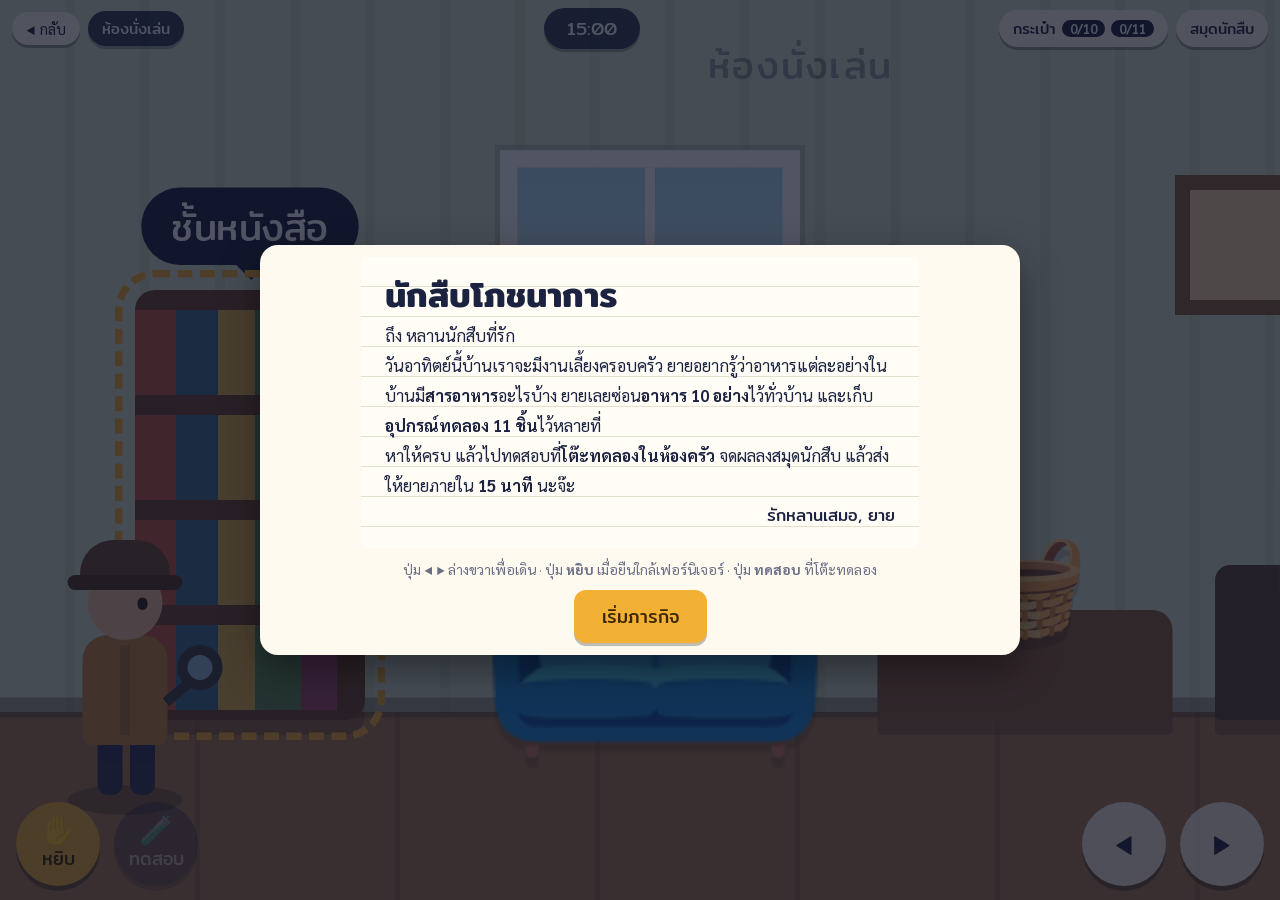
<file: games/nutrient-detective.html>
<!DOCTYPE html>
<html lang="th">
<head>
<meta charset="UTF-8">
<meta name="viewport" content="width=device-width, initial-scale=1, maximum-scale=1, user-scalable=no, viewport-fit=cover">
<meta name="apple-mobile-web-app-capable" content="yes">
<title>นักสืบโภชนาการ</title>
<link rel="preconnect" href="https://fonts.googleapis.com">
<link rel="stylesheet" href="https://fonts.googleapis.com/css2?family=Mitr:wght@400;500;600&family=Sarabun:wght@400;500;600;700&display=swap">
<style>
/* Layout: full-screen landscape side-scroller; HUD bar on top, touch controls floating bottom-left / bottom-right */
:root{
  --ink:#1c2340; --ink-2:#2c3560; --paper:#fffaf0; --paper-2:#f1ead9;
  --accent:#f2b134; --accent-ink:#3a2700; --good:#3f9a5c; --bad:#c9483b; --muted:#6b6f86;
  --display:"Mitr","Sarabun",system-ui,sans-serif; --body:"Sarabun",system-ui,sans-serif;
  color-scheme:light;
}
[hidden]{display:none!important}
*{box-sizing:border-box}
html,body{height:100%;}
body{margin:0;background:#1c2340;color:var(--ink);font-family:var(--body);overflow:hidden;
  -webkit-user-select:none;user-select:none;-webkit-touch-callout:none;-webkit-tap-highlight-color:transparent;}
button{font-family:var(--display);cursor:pointer;touch-action:manipulation;}
button:focus-visible{outline:3px solid var(--accent);outline-offset:2px;}
#app{position:relative;width:100%;height:100%;overflow:hidden;background:#1c2340;}

/* ---------- world ---------- */
#stage{position:absolute;inset:0;overflow:hidden;touch-action:none;}
#world{position:absolute;left:0;top:0;width:3200px;height:360px;transform-origin:0 0;will-change:transform;}
.room{position:absolute;top:0;width:640px;height:360px;overflow:hidden;}
.room .wall{position:absolute;left:0;right:0;top:0;height:285px;}
.room .floor{position:absolute;left:0;right:0;top:285px;bottom:0;}
.room .base{position:absolute;left:0;right:0;top:279px;height:8px;background:rgba(60,40,20,.35);}
.r0 .wall{background:repeating-linear-gradient(90deg,#d5e2cc 0 26px,#c9d9bf 26px 30px);}
.r0 .floor{background:repeating-linear-gradient(90deg,#a8794f 0 78px,#9a6c45 78px 80px);}
.r1 .wall{background-color:#ddd2e9;background-image:radial-gradient(#cdbfe0 3px,transparent 3.5px);background-size:28px 28px;}
.r1 .floor{background:#b98f6b;background-image:repeating-linear-gradient(45deg,rgba(255,255,255,.06) 0 6px,transparent 6px 12px);}
.r2 .wall{background-color:#e2cd9d;background-image:linear-gradient(rgba(120,80,30,.18) 2px,transparent 2px),linear-gradient(90deg,rgba(120,80,30,.18) 2px,transparent 2px);background-size:60px 30px;}
.r2 .floor{background:#9b968c;}
.r3 .wall{background:linear-gradient(#8fcbec,#d9f1fb 85%);}
.r3 .floor{background:#79b55a;background-image:repeating-linear-gradient(90deg,rgba(40,90,30,.25) 0 3px,transparent 3px 14px);}
.r4 .wall{background-color:#eaf4f1;background-image:linear-gradient(#cfe1dc 2px,transparent 2px),linear-gradient(90deg,#cfe1dc 2px,transparent 2px);background-size:34px 34px;}
.r4 .floor{background-color:#e8e2d6;background-image:conic-gradient(#c9c1b0 25%,transparent 0 50%,#c9c1b0 0 75%,transparent 0);background-size:40px 40px;}
.roomname{position:absolute;top:14px;left:50%;transform:translateX(-50%);font-family:var(--display);font-size:15px;color:rgba(28,35,64,.38);letter-spacing:.05em;white-space:nowrap;}
.deco{position:absolute;}
.window{background:linear-gradient(#a9dcf5,#e5f6fd);border:7px solid #fff;box-shadow:0 0 0 2px rgba(0,0,0,.12);}
.window::after{content:"";position:absolute;inset:0;background:linear-gradient(90deg,transparent calc(50% - 2px),#fff calc(50% - 2px) calc(50% + 2px),transparent 0),linear-gradient(transparent calc(50% - 2px),#fff calc(50% - 2px) calc(50% + 2px),transparent 0);}
.frame{border:6px solid #8a5d3b;background:#f3d7a1;}
.door{position:absolute;top:75px;width:52px;height:212px;background:#3b2a1d;border:6px solid #6d4b30;border-bottom:none;border-radius:4px 4px 0 0;z-index:1;}
.fence{position:absolute;left:0;right:0;top:200px;height:85px;background:repeating-linear-gradient(90deg,#f5f0e6 0 14px,transparent 14px 34px);}
.fence::before{content:"";position:absolute;left:0;right:0;top:22px;height:10px;background:#f5f0e6;}

.hs{position:absolute;display:flex;flex-direction:column;align-items:center;justify-content:flex-end;z-index:2;}
.hs .body{position:relative;border-radius:6px 6px 2px 2px;box-shadow:0 6px 0 rgba(0,0,0,.18);display:flex;align-items:flex-start;justify-content:center;}
.hs .emo{line-height:1;display:block;filter:drop-shadow(0 4px 0 rgba(0,0,0,.15));}
.hs .tag{position:absolute;bottom:calc(100% + 10px);left:50%;transform:translateX(-50%) translateY(6px);background:var(--ink);color:#fff;font-family:var(--display);font-size:15px;padding:4px 12px;border-radius:999px;white-space:nowrap;opacity:0;transition:.18s;pointer-events:none;}
.hs .tag::after{content:"";position:absolute;top:100%;left:50%;margin-left:-6px;border:6px solid transparent;border-top-color:var(--ink);}
.hs.near .tag{opacity:1;transform:translateX(-50%) translateY(0);}
.hs.near .body,.hs.near>.emo{outline:3px dashed var(--accent);outline-offset:5px;border-radius:8px;}
.hs .done{position:absolute;top:-10px;right:-10px;width:26px;height:26px;border-radius:50%;background:var(--good);color:#fff;font:600 16px/26px var(--body);text-align:center;display:none;box-shadow:0 2px 0 rgba(0,0,0,.2);}
.hs.searched .done{display:block;}
.hs.lab .body{box-shadow:0 0 0 4px var(--accent),0 6px 0 rgba(0,0,0,.2);}

/* player */
#player{position:absolute;bottom:40px;width:50px;height:104px;z-index:5;margin-left:-25px;}
#player .p{position:absolute;inset:0;transform-origin:50% 100%;}
#player.flip .p{transform:scaleX(-1);}
#player .shadow{position:absolute;bottom:-6px;left:2px;width:46px;height:12px;border-radius:50%;background:rgba(0,0,0,.25);}
#player .hat{position:absolute;top:0;left:7px;width:36px;height:16px;background:#6b4a2b;border-radius:16px 16px 3px 3px;z-index:2;}
#player .hat::after{content:"";position:absolute;bottom:-4px;left:-5px;width:46px;height:6px;border-radius:3px;background:#55381f;}
#player .head{position:absolute;top:10px;left:10px;width:30px;height:30px;border-radius:50%;background:#f1c39c;}
#player .head::after{content:"";position:absolute;top:13px;right:6px;width:4px;height:5px;border-radius:2px;background:#2b2018;}
#player .coat{position:absolute;top:38px;left:8px;width:34px;height:44px;background:#c8873e;border-radius:10px 10px 4px 4px;}
#player .coat::after{content:"";position:absolute;left:15px;top:4px;width:4px;height:36px;background:rgba(0,0,0,.15);}
#player .leg{position:absolute;top:80px;width:10px;height:22px;background:#2e3557;border-radius:0 0 4px 4px;transform-origin:50% 0;}
#player .l1{left:14px}#player .l2{left:27px}
#player .glass{position:absolute;top:42px;right:-14px;width:18px;height:18px;border:4px solid #3d3d3d;border-radius:50%;background:rgba(200,235,255,.6);}
#player .glass::after{content:"";position:absolute;top:13px;left:-10px;width:12px;height:4px;background:#3d3d3d;transform:rotate(-40deg);}
#player.walk .l1{animation:step .36s infinite alternate ease-in-out;}
#player.walk .l2{animation:step .36s infinite alternate-reverse ease-in-out;}
#player.walk .p{animation:bob .36s infinite alternate ease-in-out;}
@keyframes step{from{transform:rotate(22deg)}to{transform:rotate(-22deg)}}
@keyframes bob{from{translate:0 0}to{translate:0 -3px}}

/* ---------- HUD ---------- */
#hud{position:absolute;top:0;left:0;right:0;z-index:20;display:flex;align-items:center;gap:8px;
  padding:8px max(12px,env(safe-area-inset-right,0px)) 8px max(12px,env(safe-area-inset-left,0px));
  padding-top:calc(8px + env(safe-area-inset-top,0px));pointer-events:none;}
#hud>*{pointer-events:auto;}
.pill{background:rgba(28,35,64,.88);color:#fff;border-radius:999px;padding:6px 14px;font-family:var(--display);font-size:15px;display:flex;align-items:center;gap:8px;white-space:nowrap;box-shadow:0 3px 0 rgba(0,0,0,.25);}
#timer{font-variant-numeric:tabular-nums;font-size:18px;min-width:96px;justify-content:center;}
#timer.warn{background:var(--bad);}
.spacer{flex:1;}
.hudbtn{border:0;background:var(--paper);color:var(--ink);border-radius:999px;padding:7px 14px;font-size:15px;box-shadow:0 3px 0 rgba(0,0,0,.3);display:flex;align-items:center;gap:6px;white-space:nowrap;}
.hudbtn b{background:var(--ink);color:#fff;border-radius:999px;padding:0 8px;font-family:var(--body);font-size:13px;font-variant-numeric:tabular-nums;}

#controls-l,#controls-r{position:absolute;z-index:20;display:flex;gap:14px;bottom:calc(14px + env(safe-area-inset-bottom,0px));}
#controls-l{left:max(16px,env(safe-area-inset-left,0px));}
#controls-r{right:max(16px,env(safe-area-inset-right,0px));}
.cbtn{width:clamp(62px,9vw,84px);height:clamp(62px,9vw,84px);border-radius:50%;border:0;font-size:clamp(15px,2vw,18px);color:#fff;background:rgba(28,35,64,.82);box-shadow:0 5px 0 rgba(0,0,0,.35);display:flex;flex-direction:column;align-items:center;justify-content:center;gap:0;touch-action:none;}
.cbtn .ic{font-size:clamp(22px,3vw,28px);line-height:1;}
.cbtn:active,.cbtn.held{transform:translateY(3px);box-shadow:0 2px 0 rgba(0,0,0,.35);}
.cbtn.act{background:var(--accent);color:var(--accent-ink);}
.cbtn:disabled{opacity:.45;}
.cbtn.dir{background:rgba(255,250,240,.9);color:var(--ink);font-size:30px;}

#toast{position:absolute;top:calc(60px + env(safe-area-inset-top,0px));left:50%;transform:translateX(-50%);z-index:30;background:var(--paper);color:var(--ink);border-radius:14px;padding:10px 18px;font-size:16px;font-weight:500;box-shadow:0 6px 18px rgba(0,0,0,.3);max-width:min(560px,80vw);text-align:center;opacity:0;transition:opacity .2s;pointer-events:none;}
#toast.show{opacity:1;}

/* ---------- overlays ---------- */
.ov{position:absolute;inset:0;z-index:40;background:rgba(15,19,38,.72);display:flex;align-items:center;justify-content:center;
  padding:max(10px,env(safe-area-inset-top,0px)) max(16px,env(safe-area-inset-right,0px)) max(10px,env(safe-area-inset-bottom,0px)) max(16px,env(safe-area-inset-left,0px));}
.panel{background:var(--paper);border-radius:18px;width:min(920px,100%);max-height:100%;display:flex;flex-direction:column;box-shadow:0 14px 40px rgba(0,0,0,.4);overflow:hidden;}
.panel-h{display:flex;align-items:center;gap:10px;padding:10px 14px;background:var(--ink);color:#fff;}
.panel-h h2{margin:0;font-family:var(--display);font-weight:500;font-size:19px;flex:1;}
.xbtn{border:0;background:rgba(255,255,255,.15);color:#fff;border-radius:999px;padding:6px 14px;font-size:15px;}
.panel-b{padding:12px 14px;overflow:auto;-webkit-overflow-scrolling:touch;}
.btn{border:0;border-radius:12px;padding:10px 18px;font-size:16px;background:var(--ink);color:#fff;box-shadow:0 3px 0 rgba(0,0,0,.25);}
.btn.primary{background:var(--accent);color:var(--accent-ink);}
.btn.ghost{background:var(--paper-2);color:var(--ink);}
.btn:disabled{opacity:.4;}

/* intro / letter */
.letter{background:#fffdf6;background-image:repeating-linear-gradient(transparent 0 29px,#e6dfcc 29px 30px);padding:18px 24px;border-radius:6px;font-size:16.5px;line-height:30px;max-width:62ch;margin:0 auto;position:relative;}
.letter h1{font-family:var(--display);font-weight:600;font-size:clamp(24px,4vw,34px);margin:0 0 4px;line-height:1.2;color:var(--ink);text-wrap:balance;}
.letter p{margin:0;}
.letter .sig{text-align:right;font-family:var(--display);}
.introwrap{display:flex;flex-direction:column;gap:12px;align-items:center;}

/* bag */
.tabs{display:flex;gap:6px;margin-bottom:10px;}
.tab{border:0;background:var(--paper-2);border-radius:999px;padding:6px 14px;font-size:15px;color:var(--ink);}
.tab[aria-selected="true"]{background:var(--ink);color:#fff;}
.grid{display:grid;grid-template-columns:repeat(auto-fill,minmax(150px,1fr));gap:8px;}
.card{background:#fff;border:2px solid var(--paper-2);border-radius:12px;padding:8px 10px;display:flex;gap:10px;align-items:center;min-width:0;}
.card.missing{background:transparent;border-style:dashed;color:var(--muted);}
.card .nm{font-weight:600;font-size:15px;line-height:1.25;}
.card .lb{font-size:13px;color:var(--muted);line-height:1.3;}
.ico{flex:none;width:38px;height:38px;border-radius:10px;display:flex;align-items:center;justify-content:center;font-size:26px;line-height:1;}
.chip{font-family:var(--display);font-size:13px;color:#fff;border-radius:10px;}
.label-tag{display:inline-block;margin-top:3px;background:#fff4d6;border:1px solid #f0d68f;color:#6a4b00;border-radius:6px;padding:1px 6px;font-size:12.5px;}

/* lab */
.lab{display:grid;grid-template-columns:minmax(0,1fr) minmax(0,1.25fr);gap:14px;}
.bench{background:#e4efec;border-radius:14px;padding:10px;display:flex;gap:12px;align-items:flex-end;min-width:0;}
.tubebox{flex:none;width:64px;height:170px;position:relative;display:flex;align-items:flex-end;justify-content:center;}
.tube{position:relative;width:38px;height:160px;border:3px solid #8aa0a6;border-top:none;border-radius:0 0 19px 19px;background:rgba(255,255,255,.55);overflow:hidden;}
.tube::before{content:"";position:absolute;top:0;left:-6px;right:-6px;height:6px;background:#8aa0a6;border-radius:3px;}
.liquid{position:absolute;left:0;right:0;bottom:0;height:0;transition:height .4s,background-color .6s;}
.ppt{position:absolute;left:0;right:0;bottom:0;height:0;background:#b4472a;transition:height .8s .3s;border-radius:0 0 16px 16px;}
.bubbles{position:absolute;inset:0;pointer-events:none;}
.bubbles i{position:absolute;bottom:4px;width:5px;height:5px;border-radius:50%;background:rgba(255,255,255,.85);animation:rise 1s ease-in forwards;}
@keyframes rise{to{transform:translateY(-110px);opacity:0}}
.paperview{width:120px;height:150px;background:#fbfbf7;border:1px solid #ddd;box-shadow:0 3px 8px rgba(0,0,0,.15);position:relative;transform:rotate(-3deg);}
.paperview .spot{position:absolute;left:30px;top:40px;width:60px;height:50px;border-radius:50% 45% 55% 50%;transition:.8s;}
.obs{flex:1;min-width:0;display:flex;flex-direction:column;gap:6px;}
.obs .t{font-family:var(--display);font-size:13px;color:var(--muted);}
.obs .r{font-size:17px;font-weight:600;line-height:1.35;}
.steps{font-size:13.5px;color:var(--ink-2);line-height:1.45;}
.steps ol{margin:0;padding-left:20px;}
.sec-t{font-family:var(--display);font-size:14px;color:var(--muted);margin:2px 0 6px;}
.samples{display:flex;flex-wrap:wrap;gap:6px;margin-bottom:10px;}
.sbtn{border:2px solid var(--paper-2);background:#fff;border-radius:999px;padding:4px 12px 4px 6px;font-family:var(--body);font-size:14.5px;display:flex;align-items:center;gap:6px;color:var(--ink);}
.sbtn .ico{width:26px;height:26px;font-size:18px;border-radius:8px;}
.sbtn .chip{font-size:11px;}
.sbtn[aria-pressed="true"]{border-color:var(--ink);background:var(--ink);color:#fff;}
.actions{display:grid;grid-template-columns:repeat(2,minmax(0,1fr));gap:6px;}
.abtn{border:0;background:#fff;border:2px solid #d9d2bf;border-radius:10px;padding:8px 10px;text-align:left;font-family:var(--body);font-size:14.5px;font-weight:500;color:var(--ink);line-height:1.25;}
.abtn:disabled{opacity:.4;}
.labfoot{display:flex;gap:8px;justify-content:flex-end;margin-top:10px;flex-wrap:wrap;}

/* notebook */
.nb-row{display:grid;grid-template-columns:minmax(120px,170px) minmax(0,1fr);gap:10px;padding:10px 0;border-bottom:1px dashed #d8cfb8;align-items:start;}
.nb-row:last-child{border-bottom:0;}
.nb-name{display:flex;gap:8px;align-items:center;font-weight:600;font-size:15px;}
.nuts{display:flex;flex-wrap:wrap;gap:6px;}
.nut{border:2px solid #d9d2bf;background:#fff;border-radius:999px;padding:4px 12px;font-family:var(--body);font-size:14px;color:var(--ink);}
.nut[aria-pressed="true"]{background:var(--good);border-color:var(--good);color:#fff;}
.nb-log{margin-top:6px;font-size:13px;color:var(--muted);line-height:1.45;}
.nb-log div::before{content:"• ";}
.nb-foot{display:flex;gap:8px;align-items:center;justify-content:flex-end;flex-wrap:wrap;padding:10px 14px;border-top:1px solid var(--paper-2);}
.nb-foot .msg{flex:1;min-width:0;font-size:14px;color:var(--bad);}

/* end */
.score{display:flex;gap:10px;flex-wrap:wrap;margin-bottom:12px;}
.stat{background:#fff;border-radius:12px;padding:8px 14px;border:2px solid var(--paper-2);}
.stat .v{font-family:var(--display);font-size:26px;font-variant-numeric:tabular-nums;line-height:1.1;}
.stat .k{font-size:13px;color:var(--muted);}
.tablewrap{overflow-x:auto;}
table{border-collapse:collapse;width:100%;font-size:14px;min-width:620px;}
th,td{text-align:left;padding:7px 8px;border-bottom:1px solid #e3dccb;vertical-align:top;}
th{font-family:var(--display);font-weight:500;color:var(--muted);font-size:13px;}
td.ok{color:var(--good);font-weight:600;} td.no{color:var(--bad);font-weight:600;}

/* rotate overlay */
#rotate{position:fixed;inset:0;z-index:100;background:var(--ink);color:#fff;display:none;flex-direction:column;align-items:center;justify-content:center;gap:16px;text-align:center;padding:24px;}
#rotate .ph{width:70px;height:110px;border:5px solid #fff;border-radius:14px;animation:rot 2s infinite ease-in-out;}
#rotate p{font-family:var(--display);font-size:20px;margin:0;max-width:22ch;}
#rotate small{opacity:.7;font-size:14px;max-width:30ch;}
@keyframes rot{0%,30%{transform:rotate(0)}60%,100%{transform:rotate(-90deg)}}
@media (orientation:portrait) and (max-width:1100px){#rotate{display:flex;}}
@media (prefers-reduced-motion:reduce){*{animation:none!important;transition:none!important;}}
@media (max-height:420px){.panel-b{padding:8px 12px;}.tubebox{height:130px}.tube{height:120px}.letter{line-height:26px;font-size:15px;background-image:repeating-linear-gradient(transparent 0 25px,#e6dfcc 25px 26px);}}
</style>
</head>
<body>

<div id="app">
  <div id="stage"><div id="world"></div></div>

  <div id="hud">
    <a class="hudbtn" id="backBtn" href="../student.html" style="text-decoration:none">◀ กลับ</a>
    <script>if(new URLSearchParams(location.search).get("from")==="teacher")document.getElementById("backBtn").href="../teacher.html";</script>
    <div class="pill" id="roomPill">ห้องนั่งเล่น</div>
    <div class="spacer"></div>
    <div class="pill" id="timer">15:00</div>
    <div class="spacer"></div>
    <button class="hudbtn" id="bagBtn">กระเป๋า <b id="cntFood">0/10</b><b id="cntEq">0/11</b></button>
    <button class="hudbtn" id="nbBtn">สมุดนักสืบ</button>
  </div>

  <div id="controls-l">
    <button class="cbtn act" id="pickBtn"><span class="ic">✋</span>หยิบ</button>
    <button class="cbtn" id="testBtn"><span class="ic">🧪</span>ทดสอบ</button>
  </div>
  <div id="controls-r">
    <button class="cbtn dir" id="leftBtn" aria-label="เดินถอยหลัง">◀</button>
    <button class="cbtn dir" id="rightBtn" aria-label="เดินไปข้างหน้า">▶</button>
  </div>

  <div id="toast" role="status"></div>

  <!-- intro -->
  <div class="ov" id="intro">
    <div class="panel" style="width:min(760px,100%)">
      <div class="panel-b">
        <div class="introwrap">
          <div class="letter">
            <h1>นักสืบโภชนาการ</h1>
            <p>ถึง หลานนักสืบที่รัก</p>
            <p>วันอาทิตย์นี้บ้านเราจะมีงานเลี้ยงครอบครัว ยายอยากรู้ว่าอาหารแต่ละอย่างในบ้านมี<b>สารอาหาร</b>อะไรบ้าง ยายเลยซ่อน<b>อาหาร 10 อย่าง</b>ไว้ทั่วบ้าน และเก็บ<b>อุปกรณ์ทดลอง 11 ชิ้น</b>ไว้หลายที่</p>
            <p>หาให้ครบ แล้วไปทดสอบที่<b>โต๊ะทดลองในห้องครัว</b> จดผลลงสมุดนักสืบ แล้วส่งให้ยายภายใน <b>15 นาที</b> นะจ๊ะ</p>
            <p class="sig">รักหลานเสมอ, ยาย</p>
          </div>
          <div style="font-size:14px;color:var(--muted);text-align:center;max-width:60ch">ปุ่ม ◀ ▶ ล่างขวาเพื่อเดิน · ปุ่ม <b>หยิบ</b> เมื่อยืนใกล้เฟอร์นิเจอร์ · ปุ่ม <b>ทดสอบ</b> ที่โต๊ะทดลอง</div>
          <button class="btn primary" id="startBtn" style="font-size:18px;padding:12px 28px">เริ่มภารกิจ</button>
        </div>
      </div>
    </div>
  </div>

  <!-- bag -->
  <div class="ov" id="bagOv" hidden>
    <div class="panel">
      <div class="panel-h"><h2>กระเป๋า</h2><button class="xbtn" data-close="bagOv">ปิด</button></div>
      <div class="panel-b">
        <div class="tabs" role="tablist">
          <button class="tab" role="tab" aria-selected="true" data-tab="food">อาหาร</button>
          <button class="tab" role="tab" aria-selected="false" data-tab="eq">อุปกรณ์ทดลอง</button>
        </div>
        <div class="grid" id="bagGrid"></div>
      </div>
    </div>
  </div>

  <!-- lab -->
  <div class="ov" id="labOv" hidden>
    <div class="panel">
      <div class="panel-h"><h2>โต๊ะทดลอง</h2><button class="xbtn" id="labClose">ปิด</button></div>
      <div class="panel-b">
        <div id="safety" hidden>
          <div class="sec-t">ก่อนเริ่มทดลอง · ตรวจความปลอดภัย</div>
          <div class="nuts" style="flex-direction:column;align-items:flex-start;gap:8px">
            <button class="nut" data-safe="0" aria-pressed="false">สวมแว่นตานิรภัยและถุงมือ เพราะมีกรดและเบสบนโต๊ะ</button>
            <button class="nut" data-safe="1" aria-pressed="false">เมื่อให้ความร้อน หันปากหลอดทดลองออกจากตัวและเพื่อน</button>
            <button class="nut" data-safe="2" aria-pressed="false">ไม่ชิมหรือดมสารเคมีโดยตรง</button>
          </div>
          <div class="labfoot"><button class="btn primary" id="safeGo" disabled>พร้อมทดลอง</button></div>
        </div>
        <div class="lab" id="labMain">
          <div style="min-width:0;display:flex;flex-direction:column;gap:8px">
            <div class="bench">
              <div class="tubebox" id="vessel"></div>
              <div class="obs">
                <div class="t">ผลที่สังเกตได้</div>
                <div class="r" id="obsText">เลือกตัวอย่างใส่หลอดทดลอง</div>
              </div>
            </div>
            <div class="steps" id="stepList"></div>
          </div>
          <div style="min-width:0">
            <div class="sec-t">1 · เลือกตัวอย่าง</div>
            <div class="samples" id="sampleList"></div>
            <div class="sec-t">2 · ทำการทดลอง</div>
            <div class="actions" id="actionList"></div>
            <div class="labfoot"><button class="btn ghost" id="resetTube">ล้างหลอด เริ่มใหม่</button></div>
          </div>
        </div>
      </div>
    </div>
  </div>

  <!-- notebook -->
  <div class="ov" id="nbOv" hidden>
    <div class="panel">
      <div class="panel-h"><h2>สมุดนักสืบ</h2><button class="xbtn" data-close="nbOv">ปิด</button></div>
      <div class="panel-b" id="nbBody"></div>
      <div class="nb-foot">
        <div class="msg" id="nbMsg"></div>
        <button class="btn ghost" id="nbCancel" hidden>ยังก่อน</button>
        <button class="btn primary" id="nbSubmit">ส่งสมุดให้ยาย</button>
      </div>
    </div>
  </div>

  <!-- end -->
  <div class="ov" id="endOv" hidden>
    <div class="panel">
      <div class="panel-h"><h2 id="endTitle">ยายตรวจสมุดแล้ว</h2></div>
      <div class="panel-b" id="endBody"></div>
      <div class="nb-foot"><button class="btn primary" id="againBtn">เล่นอีกครั้ง</button></div>
    </div>
  </div>

  <div id="rotate"><div class="ph"></div><p>หมุนเครื่องเป็นแนวนอนเพื่อเล่น</p><small>ถ้าหมุนแล้วจอไม่เปลี่ยน ให้ปิดล็อกการหมุนจอในศูนย์ควบคุมก่อน</small></div>
</div>

<script>
(()=>{
const NUTS={starch:'แป้ง',sugar:'น้ำตาล',protein:'โปรตีน',fat:'ไขมัน',vitc:'วิตามินซี'};
const FOODS={
  rice:{name:'ข้าวสวย',e:'🍚',base:'rgba(245,240,226,.95)',truth:['starch'],p:{starch:1},moist:1},
  potato:{name:'มันฝรั่ง',e:'🥔',base:'rgba(232,217,168,.9)',truth:['starch'],p:{starch:1},moist:1},
  grape:{name:'องุ่น',e:'🍇',base:'rgba(205,190,220,.85)',truth:['sugar'],p:{reducing:1},moist:1},
  sugar:{name:'น้ำตาลทราย',chip:'น้ำตาล',cc:'#b9a98a',base:'rgba(250,250,245,.8)',truth:['sugar'],p:{sucrose:1},moist:0},
  egg:{name:'ไข่ขาว',e:'🥚',base:'rgba(244,241,226,.9)',truth:['protein'],p:{protein:1,coag:1},moist:1},
  milk:{name:'นม',e:'🥛',base:'rgba(252,251,246,.98)',truth:['protein','fat','sugar'],p:{protein:1,fat:1,reducing:1,sugarLow:1,fatLow:1},moist:1},
  butter:{name:'เนย',e:'🧈',base:'rgba(246,224,138,.9)',truth:['fat'],p:{fat:1},moist:0},
  oil:{name:'น้ำมันพืช',chip:'น้ำมัน',cc:'#c9a227',base:'rgba(242,217,107,.85)',truth:['fat'],p:{fat:1,layer:1},moist:0},
  orange:{name:'ส้ม',e:'🍊',base:'rgba(247,165,65,.85)',truth:['sugar','vitc'],p:{vitc:1,reducing:1},moist:1},
  guava:{name:'ฝรั่ง',chip:'ฝรั่ง',cc:'#6aa84f',base:'rgba(217,232,181,.9)',truth:['sugar','vitc'],p:{vitc:1,reducing:1},moist:1},
};
const FOOD_ORDER=['rice','potato','grape','sugar','egg','milk','butter','oil','orange','guava'];
const EQ={
  tube:{name:'หลอดทดลอง',e:'🧪',label:'ภาชนะใส่สารสำหรับทดสอบ'},
  dropper:{name:'หลอดหยด',chip:'หยด',cc:'#7d8794',label:'ใช้ดูดและหยดสาร'},
  iodine:{name:'สารละลายไอโอดีน',chip:'I₂',cc:'#9a4a1c',label:'ใช้ทดสอบแป้ง'},
  benedict:{name:'สารละลายเบเนดิกต์',chip:'Ben',cc:'#2d7fc1',label:'ใช้ทดสอบน้ำตาลรีดิวซ์'},
  biuret:{name:'สารละลายไบยูเรต',chip:'Biu',cc:'#4fa3c7',label:'ใช้ทดสอบโปรตีน'},
  starchI:{name:'น้ำแป้งผสมไอโอดีน',chip:'แป้ง+I₂',cc:'#2b2f7a',label:'ใช้ทดสอบวิตามินซี'},
  paper:{name:'กระดาษ',e:'📄',label:'ใช้ทดสอบไขมัน'},
  bath:{name:'ชุดอ่างน้ำร้อน',e:'♨️',label:'ใช้ให้ความร้อนกับหลอดทดลอง'},
  water:{name:'น้ำเปล่า',e:'💧',label:'ใช้เป็นหลอดควบคุม'},
  hcl:{name:'กรดไฮโดรคลอริกเจือจาง',chip:'HCl',cc:'#b33a3a',label:'ใช้ย่อยน้ำตาลบางชนิดก่อนทดสอบ'},
  nahco3:{name:'โซเดียมไฮโดรเจนคาร์บอเนต',chip:'NaHCO₃',cc:'#5b8f6b',label:'ใช้ปรับสารละลายที่เป็นกรดให้เป็นกลาง'},
};
const EQ_ORDER=['tube','dropper','iodine','benedict','biuret','starchI','paper','bath','water','hcl','nahco3'];
const ROOMS=['ห้องนั่งเล่น','ห้องนอน','ห้องเก็บของ','ระเบียงสวน','ห้องครัว'];

const HS=[
 {id:'shelf',name:'ชั้นหนังสือ',x:100,w:92,h:172,css:'background:repeating-linear-gradient(180deg,#6e4529 0 8px,transparent 8px 42px),linear-gradient(90deg,#c0583e 0 18%,#3f6e8c 18% 36%,#e0b44a 36% 52%,#5d8a4f 52% 72%,#a14b6a 72% 88%,#6e4529 88%);',items:[],empty:'มีแต่หนังสือการ์ตูนเก่าของตา'},
 {id:'sofa',name:'โซฟา',x:262,e:'🛋️',es:118,items:[],empty:'ใต้เบาะมีแค่เหรียญบาท 1 เหรียญ'},
 {id:'ctable',name:'โต๊ะกลาง',x:410,w:118,h:44,css:'background:#8a5d3b;border-radius:8px 8px 2px 2px;',top:'🧺',ts:40,items:['orange']},
 {id:'tv',name:'ตู้ทีวี',x:548,w:124,h:62,css:'background:#5a4636;',top:'📺',ts:66,items:['rice']},
 {id:'wardrobe',name:'ตู้เสื้อผ้า',x:730,w:104,h:192,css:'background:linear-gradient(90deg,#9c6f4f 49%,#6b4a33 49% 51%,#9c6f4f 51%);',items:['grape']},
 {id:'bed',name:'เตียงนอน',x:905,e:'🛏️',es:130,items:[],empty:'มีแต่ตุ๊กตาหมีนอนอยู่'},
 {id:'vanity',name:'โต๊ะเครื่องแป้ง',x:1065,w:92,h:82,css:'background:#b7869a;',top:'🪞',ts:52,items:['oil']},
 {id:'night',name:'โต๊ะข้างเตียง',x:1200,w:62,h:62,css:'background:#8d6a52;',top:'⏰',ts:34,items:['starchI']},
 {id:'box',name:'กล่องกระดาษ',x:1365,e:'📦',es:92,items:['potato']},
 {id:'mshelf',name:'ชั้นวางของ',x:1525,w:112,h:162,css:'background:repeating-linear-gradient(180deg,#5d6672 0 7px,#9aa4ae 7px 52px);',items:['sugar']},
 {id:'basket',name:'ตะกร้าผ้า',x:1700,e:'🧺',es:84,items:['benedict']},
 {id:'oldfridge',name:'ตู้เย็นเก่า',x:1845,w:82,h:152,css:'background:linear-gradient(#d6dcde 38%,#9aa3a7 38% 40%,#cfd6d8 40%);border-radius:10px 10px 4px 4px;',items:['butter']},
 {id:'pot',name:'กระถางต้นไม้',x:2005,e:'🪴',es:92,items:[],empty:'มีแต่ดินกับไส้เดือนตัวหนึ่ง'},
 {id:'tree',name:'ต้นฝรั่ง',x:2185,e:'🌳',es:200,items:['guava']},
 {id:'bench',name:'ม้านั่ง',x:2360,w:124,h:44,css:'background:repeating-linear-gradient(90deg,#8b5a2b 0 28px,#744a22 28px 31px);border-radius:4px;',items:[],empty:'ม้านั่งว่างเปล่า มีใบไม้ร่วงอยู่'},
 {id:'toolbox',name:'กล่องเครื่องมือสวน',x:2485,e:'🧰',es:70,items:['biuret']},
 {id:'fridge',name:'ตู้เย็น',x:2612,w:82,h:184,css:'background:linear-gradient(#f1f5f6 34%,#b6c1c5 34% 36%,#e9eef0 36%);border:2px solid #b6c1c5;border-radius:10px 10px 4px 4px;',items:['egg','milk']},
 {id:'wcab',name:'ตู้แขวน',x:2712,w:92,h:64,lift:118,css:'background:linear-gradient(90deg,#c7a77d 49%,#8e7150 49% 51%,#c7a77d 51%);',items:['tube','dropper']},
 {id:'drawer',name:'ลิ้นชัก',x:2812,w:92,h:84,css:'background:repeating-linear-gradient(180deg,#c7a77d 0 25px,#8e7150 25px 28px);',items:['iodine','paper']},
 {id:'sink',name:'ใต้ซิงก์',x:2912,w:92,h:84,css:'background:#b9c7cc;',top:'🚰',ts:40,items:['water','hcl','nahco3']},
 {id:'stove',name:'เตา',x:3012,w:92,h:84,css:'background:#4a4f57;',top:'🍳',ts:40,items:['bath']},
 {id:'lab',name:'โต๊ะทดลอง',x:3125,w:112,h:84,css:'background:#3b6e75;',top:'🔬',ts:46,items:[],lab:1},
];

/* ---------- state ---------- */
let S;
function fresh(){return{x:50,face:1,found:{},eq:{},searched:{},answers:{},logs:{},verified:{},tests:0,started:false,over:false,deadline:0,startAt:0};}
S=fresh();

const $=id=>document.getElementById(id);
const world=$('world'),stage=$('stage');

function iconHTML(o,cls=''){
  if(o.e) return `<span class="ico ${cls}" style="background:#f6f1e3">${o.e}</span>`;
  return `<span class="ico chip ${cls}" style="background:${o.cc}">${o.chip}</span>`;
}

/* ---------- build world ---------- */
function build(){
  let h='';
  ROOMS.forEach((n,i)=>{
    h+=`<div class="room r${i}" style="left:${i*640}px"><div class="wall"></div><div class="floor"></div><div class="base"></div><div class="roomname">${n}</div>`;
    if(i===0) h+=`<div class="deco window" style="left:200px;top:60px;width:120px;height:100px"></div><div class="deco frame" style="left:470px;top:70px;width:70px;height:56px"></div>`;
    if(i===1) h+=`<div class="deco window" style="left:860px;top:55px;width:110px;height:95px;left:220px"></div><div class="deco frame" style="left:380px;top:80px;width:56px;height:70px;background:#c8e0f0"></div>`;
    if(i===2) h+=`<div class="deco" style="left:250px;top:30px;width:6px;height:60px;background:#555"></div><div class="deco" style="left:238px;top:88px;width:30px;height:20px;border-radius:0 0 15px 15px;background:#ffe9a6;box-shadow:0 0 40px 18px rgba(255,233,166,.5)"></div>`;
    if(i===3) h+=`<div class="deco" style="left:470px;top:30px;width:56px;height:56px;border-radius:50%;background:#ffd45c;box-shadow:0 0 0 12px rgba(255,212,92,.25)"></div><div class="fence"></div>`;
    if(i===4) h+=`<div class="deco window" style="left:180px;top:40px;width:120px;height:80px"></div>`;
    h+='</div>';
  });
  [640,1280,1920,2560].forEach(b=>h+=`<div class="door" style="left:${b-26}px"></div>`);
  HS.forEach(s=>{
    const bottom=360-288+(s.lift||0);
    let inner='';
    if(s.e) inner=`<span class="emo" style="font-size:${s.es}px">${s.e}</span>`;
    else inner=`<div class="body" style="width:${s.w}px;height:${s.h}px;${s.css}">${s.top?`<span class="emo" style="font-size:${s.ts}px;position:absolute;bottom:100%;margin-bottom:-6px">${s.top}</span>`:''}</div>`;
    h+=`<div class="hs ${s.lab?'lab':''}" id="hs-${s.id}" style="left:${s.x}px;bottom:${bottom}px;transform:translateX(-50%)"><div class="tag">${s.name}</div>${inner}<span class="done">✓</span></div>`;
  });
  h+=`<div id="player"><div class="p"><div class="shadow"></div><div class="leg l1"></div><div class="leg l2"></div><div class="coat"></div><div class="head"></div><div class="hat"></div><div class="glass"></div></div></div>`;
  world.innerHTML=h;
}
build();
const player=$('player');

/* ---------- camera ---------- */
let scale=1;
function layout(){
  scale=stage.clientHeight/360;
  render();
}
function render(){
  const vw=stage.clientWidth;
  let tx=vw/2-S.x*scale;
  tx=Math.min(0,Math.max(vw-3200*scale,tx));
  world.style.transform=`translateX(${tx}px) scale(${scale})`;
  player.style.left=S.x+'px';
  player.classList.toggle('flip',S.face<0);
  const r=Math.min(4,Math.floor(S.x/640));
  $('roomPill').textContent=ROOMS[r];
  updateNear();
}
addEventListener('resize',layout);

/* ---------- near / buttons ---------- */
let near=null;
function updateNear(){
  let best=null,bd=56;
  HS.forEach(s=>{const d=Math.abs(s.x-S.x);if(d<bd){bd=d;best=s;}});
  if(best!==near){
    if(near) $('hs-'+near.id).classList.remove('near');
    near=best;
    if(near) $('hs-'+near.id).classList.add('near');
  }
  $('pickBtn').disabled=!near||!!(near&&near.lab);
  $('testBtn').disabled=!(near&&near.lab);
}

/* ---------- movement ---------- */
let dir=0,keys={},last=0;
function loop(t){
  const dt=Math.min(.05,(t-last)/1000||0);last=t;
  const d=dir||((keys.ArrowRight||keys.d?1:0)-(keys.ArrowLeft||keys.a?1:0));
  const busy=!S.started||S.over||anyOverlay();
  if(d&&!busy){
    S.x=Math.max(30,Math.min(3170,S.x+d*230*dt));S.face=d;
    player.classList.add('walk');render();
  } else player.classList.remove('walk');
  requestAnimationFrame(loop);
}
requestAnimationFrame(loop);
function anyOverlay(){return ['intro','bagOv','labOv','nbOv','endOv'].some(id=>!$(id).hidden);}
function hold(btn,v){
  btn.addEventListener('pointerdown',e=>{e.preventDefault();dir=v;btn.classList.add('held');try{btn.setPointerCapture(e.pointerId)}catch(_){} });
  const up=()=>{if(dir===v)dir=0;btn.classList.remove('held');};
  ['pointerup','pointercancel','lostpointercapture'].forEach(ev=>btn.addEventListener(ev,up));
  btn.addEventListener('contextmenu',e=>e.preventDefault());
}
hold($('leftBtn'),-1);hold($('rightBtn'),1);
addEventListener('keydown',e=>{
  keys[e.key]=true;
  if(anyOverlay()){ if(e.key==='Escape') closeAll(); return; }
  if(e.key==='e'||e.key===' ') {e.preventDefault();pick();}
  if(e.key==='t') openLab();
});
addEventListener('keyup',e=>{keys[e.key]=false;});
addEventListener('blur',()=>{keys={};dir=0;});
document.addEventListener('gesturestart',e=>e.preventDefault());

/* ---------- toast ---------- */
let tt;
function toast(msg,ms=2200){const el=$('toast');el.innerHTML=msg;el.classList.add('show');clearTimeout(tt);tt=setTimeout(()=>el.classList.remove('show'),ms);}

/* ---------- pick ---------- */
function pick(){
  if(!near||near.lab||S.over||!S.started) {if(near&&near.lab) toast('โต๊ะทดลอง ใช้ปุ่ม <b>ทดสอบ</b>');return;}
  if(S.searched[near.id]){toast(`ค้น${near.name}ไปแล้ว ไม่มีอะไรเหลือ`);return;}
  S.searched[near.id]=1;$('hs-'+near.id).classList.add('searched');
  if(!near.items.length){toast(near.empty||'ว่างเปล่า');return;}
  const got=near.items.map(k=>{
    if(FOODS[k]){S.found[k]=1;return FOODS[k].name;}
    S.eq[k]=1;return EQ[k].name;
  });
  toast(`เจอใน${near.name}: <b>${got.join(', ')}</b>`,2600);
  counts();
}
$('pickBtn').addEventListener('click',pick);
function counts(){
  $('cntFood').textContent=Object.keys(S.found).length+'/10';
  $('cntEq').textContent=Object.keys(S.eq).length+'/11';
}

/* ---------- timer ---------- */
const LIMIT=15*60*1000;
function tick(){
  if(S.started&&!S.over){
    const left=Math.max(0,S.deadline-Date.now());
    const m=Math.floor(left/60000),s=Math.floor(left/1000)%60;
    $('timer').textContent=`${m}:${String(s).padStart(2,'0')}`;
    $('timer').classList.toggle('warn',left<60000);
    if(left<=0){finish(true);}
  }
}
setInterval(tick,250);

/* ---------- overlays ---------- */
function closeAll(){['bagOv','labOv','nbOv'].forEach(id=>{if(id==='labOv'&&!$(id).hidden)saveRun();$(id).hidden=true;});}
document.querySelectorAll('[data-close]').forEach(b=>b.addEventListener('click',()=>{$(b.dataset.close).hidden=true;}));
$('startBtn').addEventListener('click',()=>{
  $('intro').hidden=true;S.started=true;S.startAt=Date.now();S.deadline=S.startAt+LIMIT;tick();
  toast('สำรวจบ้านแล้วกด <b>หยิบ</b> เมื่อยืนใกล้เฟอร์นิเจอร์',3000);
});

/* bag */
let bagTab='food';
function renderBag(){
  document.querySelectorAll('.tab').forEach(t=>t.setAttribute('aria-selected',t.dataset.tab===bagTab));
  let h='';
  if(bagTab==='food'){
    FOOD_ORDER.forEach(k=>{const f=FOODS[k];
      h+=S.found[k]?`<div class="card">${iconHTML(f)}<div style="min-width:0"><div class="nm">${f.name}</div></div></div>`
        :`<div class="card missing"><span class="ico" style="background:var(--paper-2)">?</span><div class="nm">ยังไม่พบ</div></div>`;});
  } else {
    EQ_ORDER.forEach(k=>{const q=EQ[k];
      h+=S.eq[k]?`<div class="card">${iconHTML(q)}<div style="min-width:0"><div class="nm">${q.name}</div><div class="label-tag">ฉลาก: ${q.label}</div></div></div>`
        :`<div class="card missing"><span class="ico" style="background:var(--paper-2)">?</span><div class="nm">ยังไม่พบ</div></div>`;});
  }
  $('bagGrid').innerHTML=h;
}
document.querySelectorAll('.tab').forEach(t=>t.addEventListener('click',()=>{bagTab=t.dataset.tab;renderBag();}));
$('bagBtn').addEventListener('click',()=>{if(!S.started||S.over)return;renderBag();$('bagOv').hidden=false;});

/* ---------- lab simulation ---------- */
const ACTS=[
  {k:'iodine',l:'หยดสารละลายไอโอดีน',need:'iodine'},
  {k:'benedict',l:'หยดสารละลายเบเนดิกต์',need:'benedict'},
  {k:'biuret',l:'หยดสารละลายไบยูเรต',need:'biuret'},
  {k:'starchI',l:'หยดลงในน้ำแป้งผสมไอโอดีน',need:'starchI'},
  {k:'hcl',l:'เติมกรด HCl เจือจาง',need:'hcl'},
  {k:'nahco3',l:'เติม NaHCO₃',need:'nahco3'},
  {k:'heat',l:'ต้มในอ่างน้ำร้อน 2–3 นาที',need:'bath'},
  {k:'cool',l:'ตั้งทิ้งไว้ให้เย็น',need:'bath'},
  {k:'paper',l:'ถูตัวอย่างบนกระดาษ',need:'paper'},
];
const ALAB=Object.fromEntries(ACTS.map(a=>[a.k,a.l]));
const IND=['iodine','benedict','biuret','starchI'];
let run={sample:null,acts:[]};

function props(k){return k==='water'?{}:FOODS[k].p;}
function sampleName(k){return k==='water'?'น้ำเปล่า (หลอดควบคุม)':FOODS[k].name;}
function sampleBase(k){return k==='water'?'rgba(205,232,250,.6)':FOODS[k].base;}

function simulate(k,acts){
  const p=props(k);
  if(acts[0]==='paper'){
    if(p.fat&&p.fatLow) return {paper:'faint',text:'เห็นรอยโปร่งแสงจาง ๆ และรอยไม่หายแม้แห้งแล้ว',pos:['fat']};
    if(p.fat) return {paper:'fat',text:'กระดาษเป็นรอยโปร่งแสง ยกส่องเห็นแสงผ่าน และรอยไม่หายแม้แห้งแล้ว',pos:['fat']};
    const moist=k==='water'||FOODS[k].moist;
    return {paper:moist?'wet':'dry',text:moist?'เห็นรอยเปียก แต่เมื่อแห้งรอยหายไป กระดาษกลับมาทึบแสง':'ไม่เกิดรอยโปร่งแสง กระดาษยังทึบแสงเหมือนเดิม',pos:[]};
  }
  let acid=false,neutral=false,hydro=false,hasBen=false,benOK=false,heatedAfterBen=false,fizz=false,hot=false,coag=false;
  const ind=new Set();let lastNote='';
  acts.forEach((a,i)=>{
    fizz=false;
    if(IND.includes(a)){ind.add(a);if(a==='benedict')hasBen=true;}
    if(a==='hcl'){acid=true;neutral=false;lastNote='เติมกรดแล้ว ไม่เห็นการเปลี่ยนแปลง';}
    if(a==='nahco3'){if(acid&&!neutral){neutral=true;fizz=true;lastNote='มีฟองแก๊สเกิดขึ้นแล้วหยุดไป';}else lastNote='ไม่มีการเปลี่ยนแปลงที่สังเกตได้';}
    if(a==='heat'){hot=true;if(acid&&!neutral)hydro=true;if(hasBen){heatedAfterBen=true;if(!acid||neutral)benOK=true;}if(p.coag)coag=true;lastNote=coag?'ไข่ขาวแข็งตัวเป็นก้อนสีขาวขุ่น':'ตัวอย่างร้อนขึ้น สีไม่เปลี่ยนแปลง';}
    if(a==='cool'){hot=false;lastNote=coag?'เย็นลงแล้ว ไข่ขาวยังเป็นก้อนสีขาวขุ่น':'ตัวอย่างเย็นลงแล้ว';}
  });
  const r={color:coag?'rgba(252,252,250,.98)':sampleBase(k),ppt:false,text:lastNote||'ใส่ตัวอย่างในหลอดทดลองแล้ว',pos:[],fizz,layer:!!p.layer};
  const oilNote=()=>{if(p.layer&&acts.length)r.text+=' · น้ำมันแยกชั้นลอยอยู่ด้านบน';};
  if(ind.size>1){r.color='rgba(120,104,82,.85)';r.text='สารหลายชนิดผสมกันจนสีขุ่นปนกัน อ่านผลไม่ได้';return r;}
  if(ind.size===1){
    const i=[...ind][0];
    if(i==='iodine'){
      if(p.starch&&hot){r.color='rgba(232,205,160,.75)';r.text='ขณะร้อน สีน้ำเงินหายไป';}
      else if(p.starch){r.color=hydro?'#5a5aa0':'#24245e';r.text=hydro?'สีน้ำเงินอมม่วงจางกว่าปกติ':'เปลี่ยนเป็นสีน้ำเงินเข้มอมม่วง';r.pos=['starch'];}
      else if(p.vitc){r.color='rgba(236,205,150,.6)';r.text='สีน้ำตาลของไอโอดีนจางลงจนเกือบใส';}
      else {r.color='#b3612a';r.text='สีน้ำตาลแดง ไม่เปลี่ยนแปลง';}
    }
    if(i==='benedict'){
      const real=p.reducing||(p.sucrose&&hydro);
      const red=real||(p.starch&&hydro);
      if(benOK&&red){
        r.ppt=true;
        if(p.sugarLow&&!hydro){r.color='#e0a03a';r.text='เกิดตะกอนสีเหลืองส้ม';}
        else {r.color='#d27a3a';r.text='เกิดตะกอนสีแดงอิฐ';}
        if(real)r.pos=['sugar'];
      }
      else {r.color='#3a86c8';r.text=heatedAfterBen?'ยังเป็นสีฟ้า ไม่มีตะกอน':'สารละลายสีฟ้า';}
    }
    if(i==='biuret'){ if(p.protein){r.color='#8a3fa0';r.text='เปลี่ยนเป็นสีม่วง';r.pos=['protein'];} else {r.color='#7fbfe0';r.text='สีฟ้า ไม่เปลี่ยนแปลง';} }
    if(i==='starchI'){ if(p.vitc){r.color='rgba(214,224,240,.7)';r.text='สีน้ำเงินจางหายจนเกือบใส';r.pos=['vitc'];} else {r.color='#2e3590';r.text='ยังคงเป็นสีน้ำเงิน';} }
    if(acts[acts.length-1]==='nahco3'&&fizz) r.text+=' (มีฟองแก๊สเกิดขึ้น)';
    if(coag&&i!=='biuret') r.text+=' · มีก้อนไข่ขาวสีขาวขุ่นในหลอด';
  }
  oilNote();
  return r;
}

function renderLab(){
  const sl=[...FOOD_ORDER.filter(k=>S.found[k])];
  if(S.eq.water) sl.push('water');
  $('sampleList').innerHTML=sl.length?sl.map(k=>{
    const o=k==='water'?EQ.water:FOODS[k];
    return `<button class="sbtn" data-s="${k}" aria-pressed="${run.sample===k}">${iconHTML(o)}${k==='water'?'น้ำเปล่า (ควบคุม)':o.name}</button>`;}).join('')
    :'<div style="color:var(--muted);font-size:14px">ยังไม่มีอาหารในกระเป๋า</div>';
  const isPaper=run.acts[0]==='paper';
  $('actionList').innerHTML=ACTS.map(a=>{
    const dis=!run.sample||isPaper||(a.k==='paper'&&run.acts.length>0);
    return `<button class="abtn" data-a="${a.k}" ${dis?'disabled':''}>${a.l}</button>`;}).join('');
  // vessel
  const v=$('vessel');
  if(!run.sample){v.innerHTML=tubeHTML();$('obsText').textContent='เลือกตัวอย่างใส่หลอดทดลอง';$('stepList').innerHTML='';return;}
  const r=simulate(run.sample,run.acts);
  if(isPaper){
    const c=r.paper==='fat'?'rgba(230,220,170,.55);box-shadow:inset 0 0 10px rgba(200,180,90,.5)':r.paper==='faint'?'rgba(235,228,195,.35)':'rgba(0,0,0,0)';
    v.innerHTML=`<div class="paperview"><div class="spot" style="background:${c}"></div></div>`;
    v.style.width='130px';
  } else {
    v.style.width='';
    v.innerHTML=tubeHTML();
    requestAnimationFrame(()=>{
      const liq=v.querySelector('.liquid');liq.style.backgroundColor=r.color;liq.style.height=(30+run.acts.filter(a=>!['heat','cool','paper'].includes(a)).length*14)+'%';
      liq.style.borderTop=r.layer?'12px solid rgba(242,217,107,.95)':'0';
      v.querySelector('.ppt').style.height=r.ppt?'18%':'0';
      if(r.fizz){const b=v.querySelector('.bubbles');b.innerHTML=Array.from({length:8},(_,i)=>`<i style="left:${4+i*4}px;animation-delay:${i*.08}s"></i>`).join('');}
    });
  }
  $('obsText').textContent=r.text;
  $('stepList').innerHTML=`<ol><li>ใส่${sampleName(run.sample)}</li>${run.acts.map(a=>`<li>${ALAB[a]}</li>`).join('')}</ol>`;
}
function tubeHTML(){return `<div class="tube"><div class="liquid"></div><div class="ppt"></div><div class="bubbles"></div></div>`;}

function saveRun(){
  if(!run.sample||!run.acts.length){run={sample:run.sample,acts:[]};return;}
  const r=simulate(run.sample,run.acts);
  (S.logs[run.sample]=S.logs[run.sample]||[]).push({steps:run.acts.map(a=>ALAB[a]),text:r.text});
  r.pos.forEach(n=>{(S.verified[run.sample]=S.verified[run.sample]||{})[n]=1;});
  S.tests++;
  run={sample:run.sample,acts:[]};
}
$('sampleList').addEventListener('click',e=>{const b=e.target.closest('[data-s]');if(!b)return;saveRun();run={sample:b.dataset.s,acts:[]};renderLab();});
$('actionList').addEventListener('click',e=>{const b=e.target.closest('[data-a]');if(!b||b.disabled)return;run.acts.push(b.dataset.a);renderLab();});
$('resetTube').addEventListener('click',()=>{saveRun();run={sample:null,acts:[]};renderLab();});
$('labClose').addEventListener('click',()=>{saveRun();$('labOv').hidden=true;});

function openLab(){
  if(!S.started||S.over||!(near&&near.lab))return;
  const n=Object.keys(S.eq).length;
  if(n<11){toast(`อุปกรณ์ยังไม่ครบ (${n}/11) ค้นหาให้ครบก่อนจึงจะทดสอบได้`,2600);return;}
  run={sample:null,acts:[]};renderLab();
  $('safety').hidden=!!S.safe;$('labMain').hidden=!S.safe;
  if(!S.safe){S.safeChk=[0,0,0];document.querySelectorAll('[data-safe]').forEach(b=>b.setAttribute('aria-pressed','false'));$('safeGo').disabled=true;}
  $('labOv').hidden=false;
}
document.querySelectorAll('[data-safe]').forEach(b=>b.addEventListener('click',()=>{
  const i=+b.dataset.safe;S.safeChk[i]=S.safeChk[i]?0:1;b.setAttribute('aria-pressed',!!S.safeChk[i]);
  $('safeGo').disabled=!S.safeChk.every(Boolean);
}));
$('safeGo').addEventListener('click',()=>{S.safe=true;$('safety').hidden=true;$('labMain').hidden=false;});
$('testBtn').addEventListener('click',openLab);

/* ---------- notebook ---------- */
let confirmStep=false;
function renderNB(){
  let h='';
  FOOD_ORDER.forEach(k=>{
    const f=FOODS[k];
    if(!S.found[k]){h+=`<div class="nb-row"><div class="nb-name" style="color:var(--muted)"><span class="ico" style="background:var(--paper-2);font-size:18px">?</span>ยังไม่พบ</div><div style="color:var(--muted);font-size:14px">หาอาหารชิ้นนี้ให้เจอก่อน</div></div>`;return;}
    const ans=S.answers[k]||{};
    const logs=(S.logs[k]||[]).slice(-3);
    h+=`<div class="nb-row"><div class="nb-name">${iconHTML(f)}${f.name}</div><div style="min-width:0">
      <div class="nuts">${Object.entries(NUTS).map(([n,l])=>`<button class="nut" data-k="${k}" data-n="${n}" aria-pressed="${!!ans[n]}">${l}</button>`).join('')}</div>
      <div class="nb-log">${logs.length?logs.map(g=>`<div>${g.steps.join(' → ')} : <b style="color:var(--ink-2)">${g.text}</b></div>`).join(''):'<div>ยังไม่ได้ทดสอบ</div>'}</div>
    </div></div>`;
  });
  $('nbBody').innerHTML='<div style="font-size:14px;color:var(--muted);margin-bottom:4px">แตะเลือกสารอาหารที่พบในอาหารแต่ละชนิด (เลือกได้มากกว่า 1)</div>'+h;
}
$('nbBody').addEventListener('click',e=>{const b=e.target.closest('.nut');if(!b)return;const a=S.answers[b.dataset.k]=S.answers[b.dataset.k]||{};a[b.dataset.n]=!a[b.dataset.n];b.setAttribute('aria-pressed',!!a[b.dataset.n]);resetConfirm();});
function resetConfirm(){confirmStep=false;$('nbMsg').textContent='';$('nbCancel').hidden=true;$('nbSubmit').textContent='ส่งสมุดให้ยาย';}
$('nbBtn').addEventListener('click',()=>{if(!S.started||S.over)return;renderNB();resetConfirm();$('nbOv').hidden=false;});
$('nbCancel').addEventListener('click',resetConfirm);
$('nbSubmit').addEventListener('click',()=>{
  if(!confirmStep){
    const blank=FOOD_ORDER.filter(k=>!Object.values(S.answers[k]||{}).some(Boolean)).length;
    confirmStep=true;$('nbCancel').hidden=false;$('nbSubmit').textContent='ยืนยันส่ง';
    $('nbMsg').textContent=blank?`ยังไม่ได้ตอบ ${blank} ข้อ ส่งแล้วแก้ไม่ได้`:'ส่งแล้วแก้ไม่ได้ แน่ใจไหม';
    return;
  }
  $('nbOv').hidden=true;finish(false);
});

/* ---------- finish ---------- */
const METHOD={
  starch:'หยดไอโอดีน → สีน้ำเงินเข้มอมม่วง',
  sugar:'หยดเบเนดิกต์ แล้วต้ม → ตะกอนสีแดงอิฐ',
  protein:'หยดไบยูเรต → สีม่วง',
  fat:'ถูบนกระดาษ → กระดาษโปร่งแสง',
  vitc:'หยดลงในน้ำแป้งผสมไอโอดีน → สีน้ำเงินจางหาย',
};
const SUCROSE='ต้มกับกรด HCl → เติม NaHCO₃ ให้เป็นกลาง → หยดเบเนดิกต์แล้วต้ม → ตะกอนสีแดงอิฐ';
function finish(timeout){
  if(S.over)return;
  closeAll();S.over=true;dir=0;
  const used=Math.min(LIMIT,Date.now()-S.startAt);
  let score=0,ver=0,rows='';
  FOOD_ORDER.forEach(k=>{
    const f=FOODS[k],ans=Object.keys(NUTS).filter(n=>(S.answers[k]||{})[n]);
    const ok=ans.length===f.truth.length&&f.truth.every(n=>ans.includes(n));
    const vOk=f.truth.every(n=>(S.verified[k]||{})[n]);
    if(ok)score++;if(vOk)ver++;
    const how=f.truth.map(n=>k==='sugar'&&n==='sugar'?SUCROSE:METHOD[n]).join('<br>');
    rows+=`<tr><td><b>${f.name}</b>${f.truth.length>1||k==='sugar'?' <span class="label-tag">ตัวหลอก</span>':''}</td>
      <td>${ans.length?ans.map(n=>NUTS[n]).join(', '):'—'}</td>
      <td class="${ok?'ok':'no'}">${f.truth.map(n=>NUTS[n]).join(', ')} ${ok?'✓':'✗'}</td>
      <td>${how}</td><td class="${vOk?'ok':'no'}">${vOk?'ทดสอบแล้ว':'ยังไม่ครบ'}</td></tr>`;
  });
  const mm=Math.floor(used/60000),ss=Math.floor(used/1000)%60;
  $('endTitle').textContent=timeout?'หมดเวลา! ยายตรวจสมุดแล้ว':'ยายตรวจสมุดแล้ว';
  $('endBody').innerHTML=`<div class="score">
    <div class="stat"><div class="v">${score}/10</div><div class="k">ตอบสารอาหารถูก</div></div>
    <div class="stat"><div class="v">${ver}/10</div><div class="k">ยืนยันด้วยการทดลองจริง</div></div>
    <div class="stat"><div class="v">${mm}:${String(ss).padStart(2,'0')}</div><div class="k">เวลาที่ใช้</div></div>
    <div class="stat"><div class="v">${S.tests}</div><div class="k">จำนวนครั้งที่ทดสอบ</div></div></div>
    <div class="tablewrap"><table><thead><tr><th>อาหาร</th><th>คำตอบของหลาน</th><th>เฉลย</th><th>วิธีทดสอบที่ถูกต้อง</th><th>ทดลองยืนยัน</th></tr></thead><tbody>${rows}</tbody></table></div>
    <p style="font-size:13.5px;color:var(--muted);margin:10px 0 0">น้ำตาลทรายเป็นซูโครส ซึ่งไม่ใช่น้ำตาลรีดิวซ์ จึงต้องย่อยด้วยกรดก่อน · ส้มและฝรั่งมีทั้งวิตามินซีและน้ำตาลรีดิวซ์ · นมมีทั้งโปรตีน ไขมัน และน้ำตาลแล็กโทส · แป้งที่ต้มกับกรดจะถูกย่อยเป็นกลูโคส จึงให้ผลบวกกับเบเนดิกต์ได้ แต่สารอาหารในอาหารนั้นยังคือแป้ง · ควรมีหลอดควบคุม (น้ำเปล่า) ไว้เทียบผลทุกครั้ง</p>`;
  $('endOv').hidden=false;
}
$('againBtn').addEventListener('click',()=>{
  S=fresh();run={sample:null,acts:[]};
  document.querySelectorAll('.hs').forEach(e=>e.classList.remove('searched'));
  counts();$('timer').textContent='15:00';$('timer').classList.remove('warn');
  $('endOv').hidden=true;$('intro').hidden=false;render();
});

layout();counts();
})();
</script>

</body>
</html>
</file>
